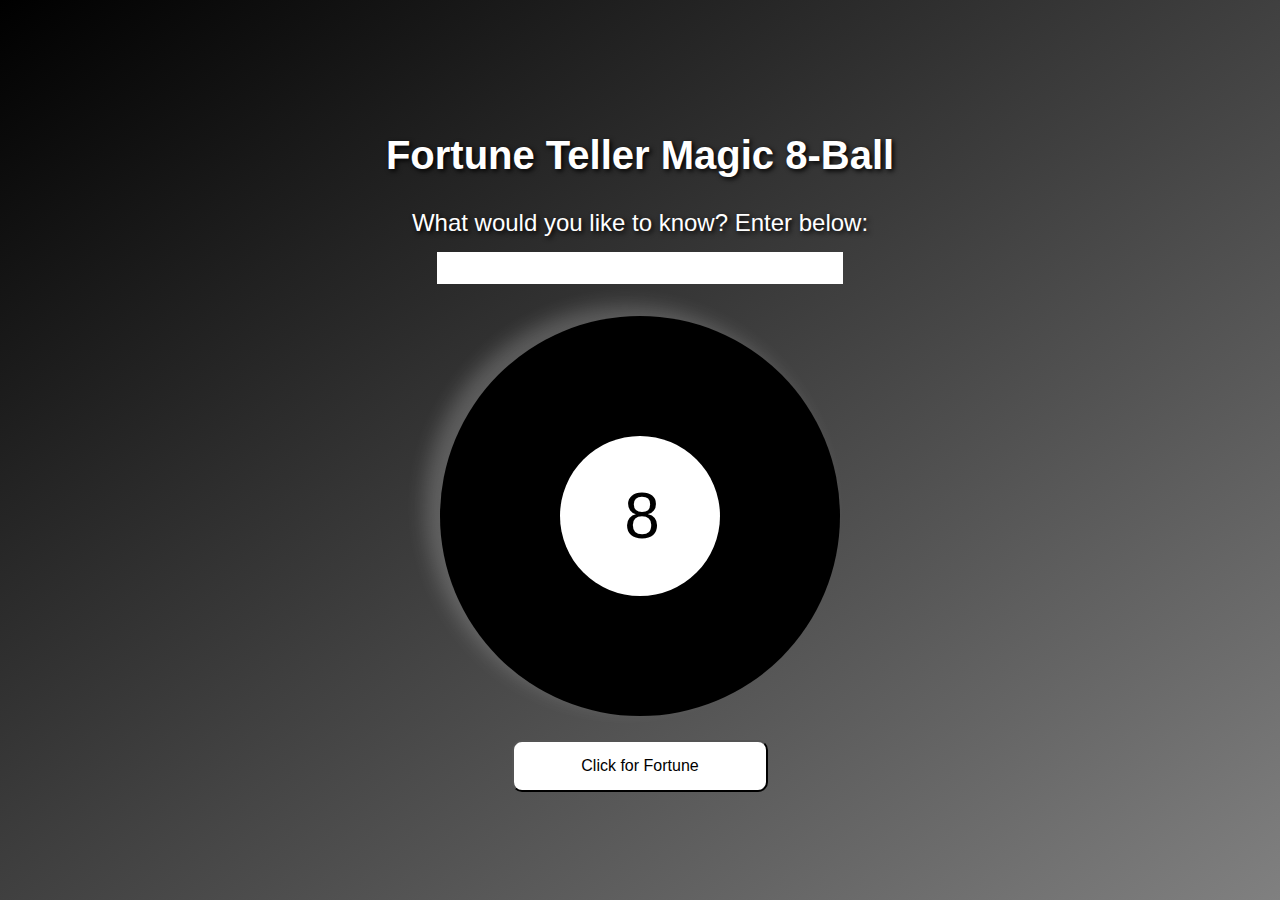
<file: New Magic 8-Ball/index.html>
<!DOCTYPE html>
<html lang="en">
<head>
    <meta charset="UTF-8">
    <meta name="viewport" content="width=device-width, initial-scale=1.0">
    <link rel="stylesheet" href="style.css">
    <script src="main.js" defer></script>
    <title>Magic 8-Ball</title>
</head>
<body>
    <div class="header">
        <h1 class="title">Fortune Teller Magic 8-Ball</h1>
        <p class="info">
            What would you like to know? Enter below:
        </p>
        <input type="text" class="input" />
    </div>
    <div id="outerball">
        <div class="inner">
            <div class="fortune" id="fortune">8</div>
        </div>
    </div>
    <button id="btn">Click for Fortune</button>

</body>
</html>
</file>
<file: New Magic 8-Ball/style.css>
* {
  margin: 0;
  padding: 0;
  box-sizing: border-box;
}

body {
  font-family: "Gill Sans", "Gill Sans MT", Calibri, "Trebuchet MS", sans-serif;
  height: 100vh;
  display: flex;
  align-items: center;
  justify-content: center;
  flex-direction: column;
  background: linear-gradient(to right bottom, black, gray);
}

.header {
  margin: 1rem;
  padding: 1rem;
  font-size: 20px;
  color: white;
  text-shadow: 2px 2px 5px black;
}
.header h1 {
  padding: 16px;
}

.header p {
  display: flex;
  align-items: center;
  justify-content: center;
  font-size: 1.5rem;
  margin: 15px;
}

input {
  min-width: 75%;
  margin: auto;
  height: 2rem;
  display: flex;
  align-items: center;
  border: none;
}
#outerball {
  height: 25em;
  width: 25em;
  display: flex;
  align-items: center;
  justify-content: center;
  background-color: black;
  border-radius: 50%;
  box-shadow: -15px -10px 20px rgba(255, 255, 255, 0.2);
  position: relative;
}
.inner {
  background-color: white;
  display: flex;
  justify-content: center;
  align-items: center;
  height: 10em;
  width: 10em;
  border-radius: 50%;
  position: absolute;
}
.fortune {
  color: black;
  position: absolute;
  font-size: 4rem;
  margin-left: 4px;
  word-wrap: break-word;
  text-align: center;
}
button {
  background-color: white;
  padding: 1em;
  min-width: 20%;
  margin: 1.5em;
  border-radius: 10px;
  font-size: 16px;
  line-height: 16px;
}
.shake {
  animation-name: shake;
  animation-timing-function: linear;
  animation-duration: 0.8s;
}

@keyframes shake {
  10%,
  90% {
    transform: translate3d(-1px, 0, 0);
  }

  20%,
  80% {
    transform: translate3d(2px, 0, 0);
  }

  30%,
  50%,
  70% {
    transform: translate3d(-4px, 0, 0);
  }

  40%,
  60% {
    transform: translate3d(4px, 0, 0);
  }
}
</file>
